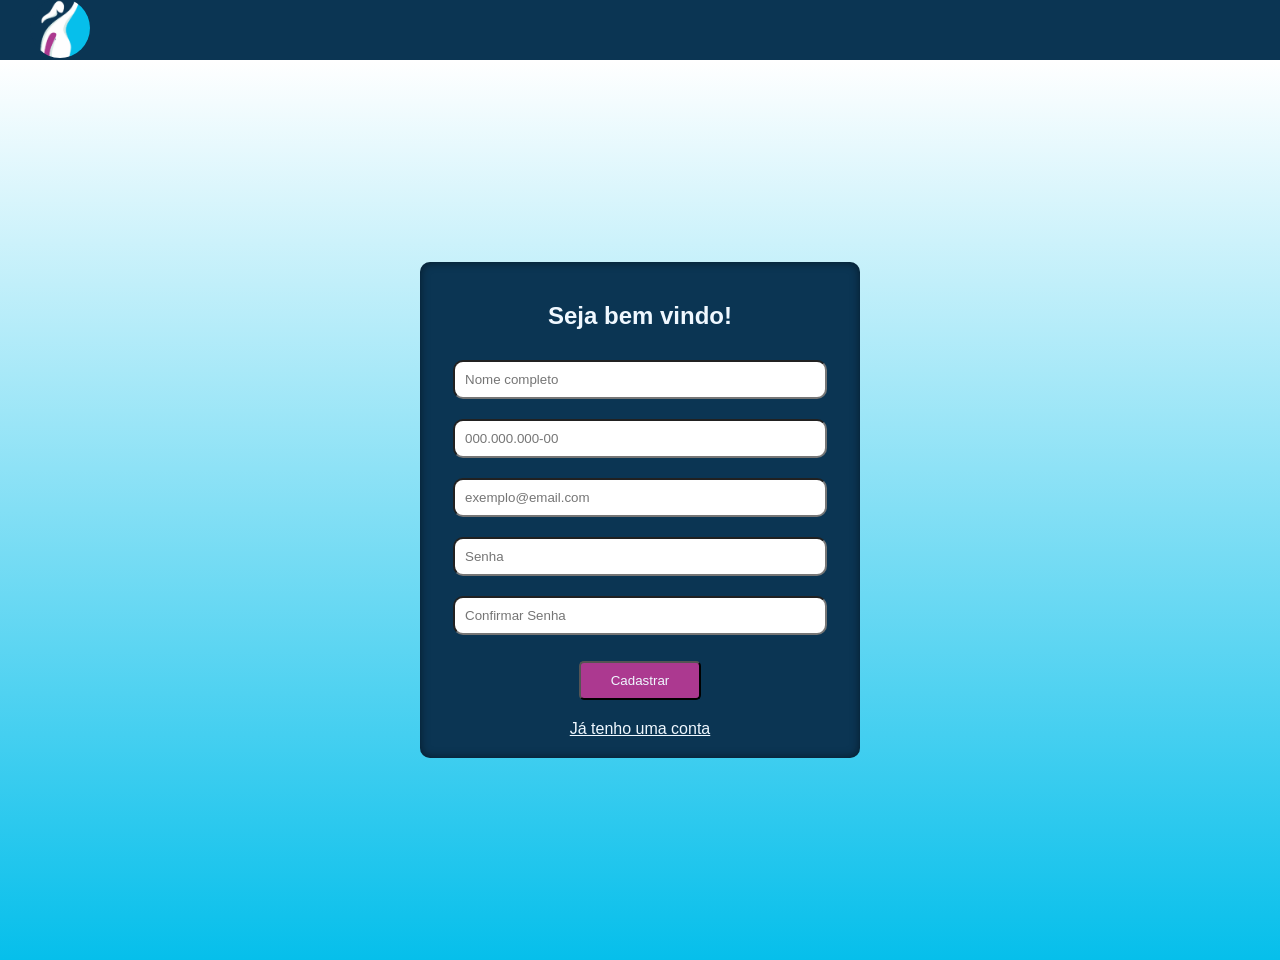
<file: Agenda/LogPage/cadastrar.html>
<!DOCTYPE html>
<html lang="pt-br">
<head>
    <meta charset="UTF-8">
    <meta name="viewport" content="width=device-width, initial-scale=1.0">
    <link rel="stylesheet" href="login.css">
    <link rel="icon" href="../Logo.png">
    <title>Cadastrar</title>
</head>
<body>
<header>
    <a href="../index.html" id="logo"> <img src="../Logo.png" alt=""> </a>
</header>
    <main>
        <section id="tela-cadastro">
            <h2>Seja bem vindo!</h2>
            <form>
                <label for="nome completo"></label>
                <input 
                type="text" 
                placeholder="Nome completo" 
                id="nome-completo"
            >

                <label for="cpf"></label>
                <input 
                type="text" 
                maxlength="14" 
                placeholder="000.000.000-00" 
                id="cpf"
            >

                <label for="email"></label>
                <input 
                type="email" 
                placeholder="exemplo@email.com" 
                id="email"
            >

                <label for="senha"></label>
                <input 
                type="password" 
                minlength="6" 
                placeholder="Senha" 
                id="senha"
            >

                <label for="senha 2"></label>
                <input 
                type="password" 
                minlength="6" 
                placeholder="Confirmar Senha" 
                id="senha-2"
            >

                <button>Cadastrar</button>
            </form>
            <a href="entrar.html" id="ja-tenho-conta">Já tenho uma conta</a>
        </section>
    </main>
</body>
</html>
</file>
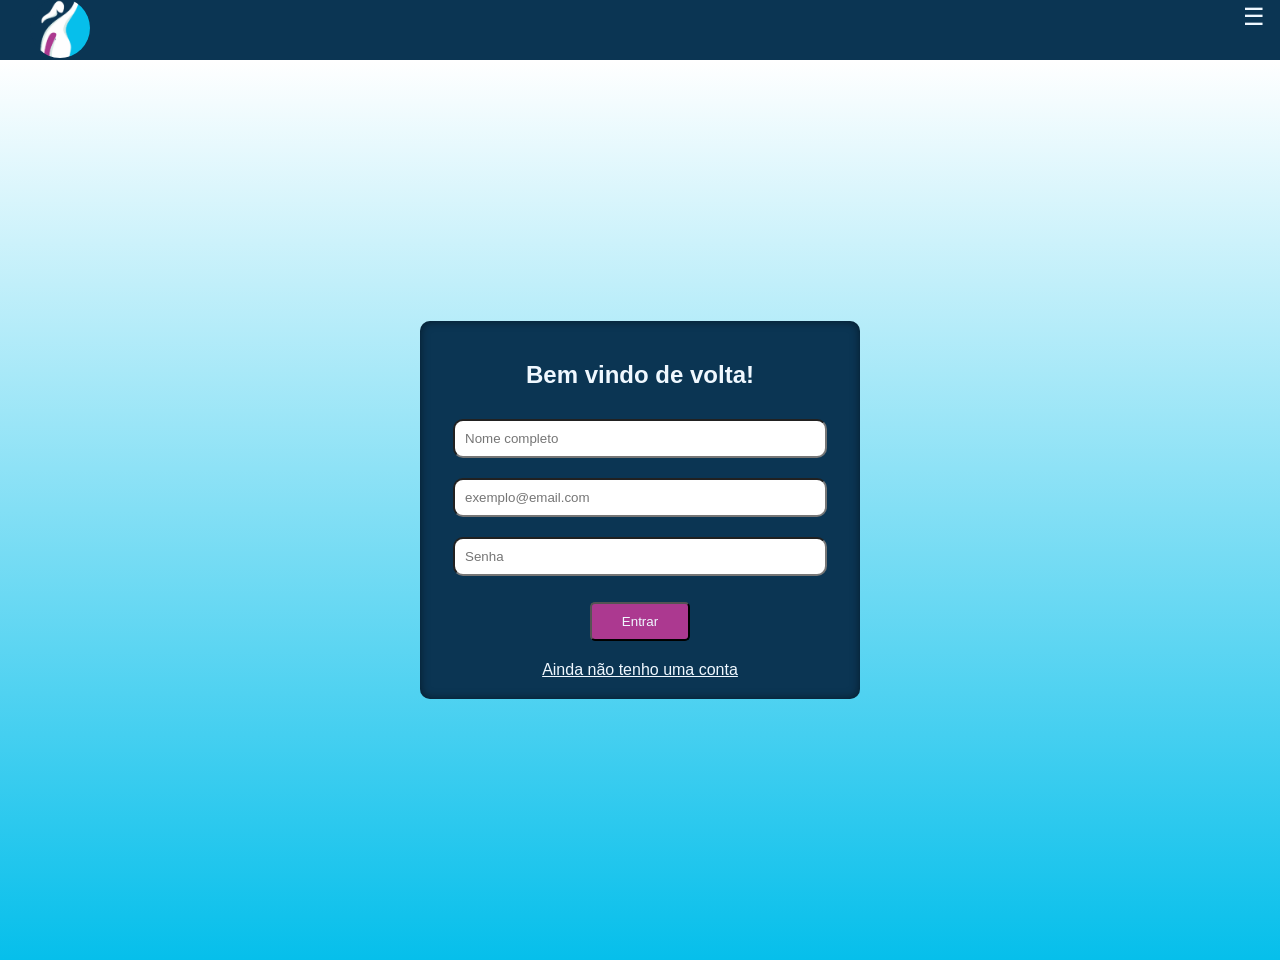
<file: Agenda/LogPage/entrar.html>
<!DOCTYPE html>
<html lang="pt-BR">
<head>
    <meta charset="UTF-8">
    <meta name="viewport" content="width=device-width, initial-scale=1.0">
    <link rel="stylesheet" href="login.css">
    <link rel="icon" href="../Logo.png">
    <title>Entrar</title>
    
</head>
<body>
<header>
    <a href="" class="menu-btn">☰</a>
    <a href="../index.html"><img src="../Logo.png" alt=""></a>
</header>
    <main>
        <section id="tela-cadastro">
            <h2>Bem vindo de volta!</h2>
            <form>
                <label for="nome-completo"></label>
                <input 
                    type="text" 
                    placeholder="Nome completo" 
                    id="nome-completo"
                >
                
                <label for="email"></label>
                <input 
                    type="email" 
                    placeholder="exemplo@email.com" 
                    id="email"
                >

                <label for="senha"></label>
                <input 
                    type="password" 
                    minlength="6" 
                    placeholder="Senha" 
                    id="senha"
                >

                <button>Entrar</button>
            </form>
            <a href="cadastrar.html">Ainda não tenho uma conta</a>
        </section>
    </main>
</body>
</html>
</file>
<file: Agenda/LogPage/login.css>
body{
    font-family: Arial, Helvetica, sans-serif;;
    margin: 0;
}
header{
    padding: 30px;
    background-color: rgb(11, 53, 83);
    margin: 0;
}
img{
    width: 60px;
    height: 60px;
    border-radius: 55%;
    float: left;
    margin-top: -32px;
}
.menu-btn {
    scale: 1.5;
    text-decoration: none;
    margin: 0;
    margin-top: -23px;
    float: right;
    margin-right: -10px;
}
main{
    justify-content: center;
    height: 100vh;
    display: flex;
    align-items: center;
    background:linear-gradient(180deg, rgb(0, 0, 255, 0), rgb(6, 191, 235))
}
#tela-cadastro{
    background-color: rgb(11, 53, 83);
    display: flex;
    flex-direction: column;
}
section{
    padding: 20px;
    width: 400px;
    border-radius: 10px;
    box-shadow: inset 0 0 10px rgba(0, 0, 0, 0.5);

}
h2{
    text-align: center;
    color: aliceblue;
}
form{
    text-align: center;
}
input{
    width: 350px;
    padding: 10px;
    margin: 10px;
    border-radius: 10px;
    transition: all 0.1s ease;
}
input:hover{
transform: scale(1.02);
}
button{
    background-color: rgb(172, 57, 144);
    color: aliceblue;
    border-radius: 5px;
    padding: 10px;
    padding-left: 30px;
    padding-right: 30px;
    margin-top: 4%;
    transition: all 0.1s ease;
}
button:hover{
    transform: scale(1.04);
}
a{
    color: aliceblue;
    text-align: center;
    margin-top: 5%;
    transition: all 0.1s ease;
}
a:hover{
    color: rgb(172, 57, 144, 0.8);
}
@media screen and (max-width: 600px) {
    section{
        width: 90%;
    }
    input{
        width: 90%;
    }
}
</file>
